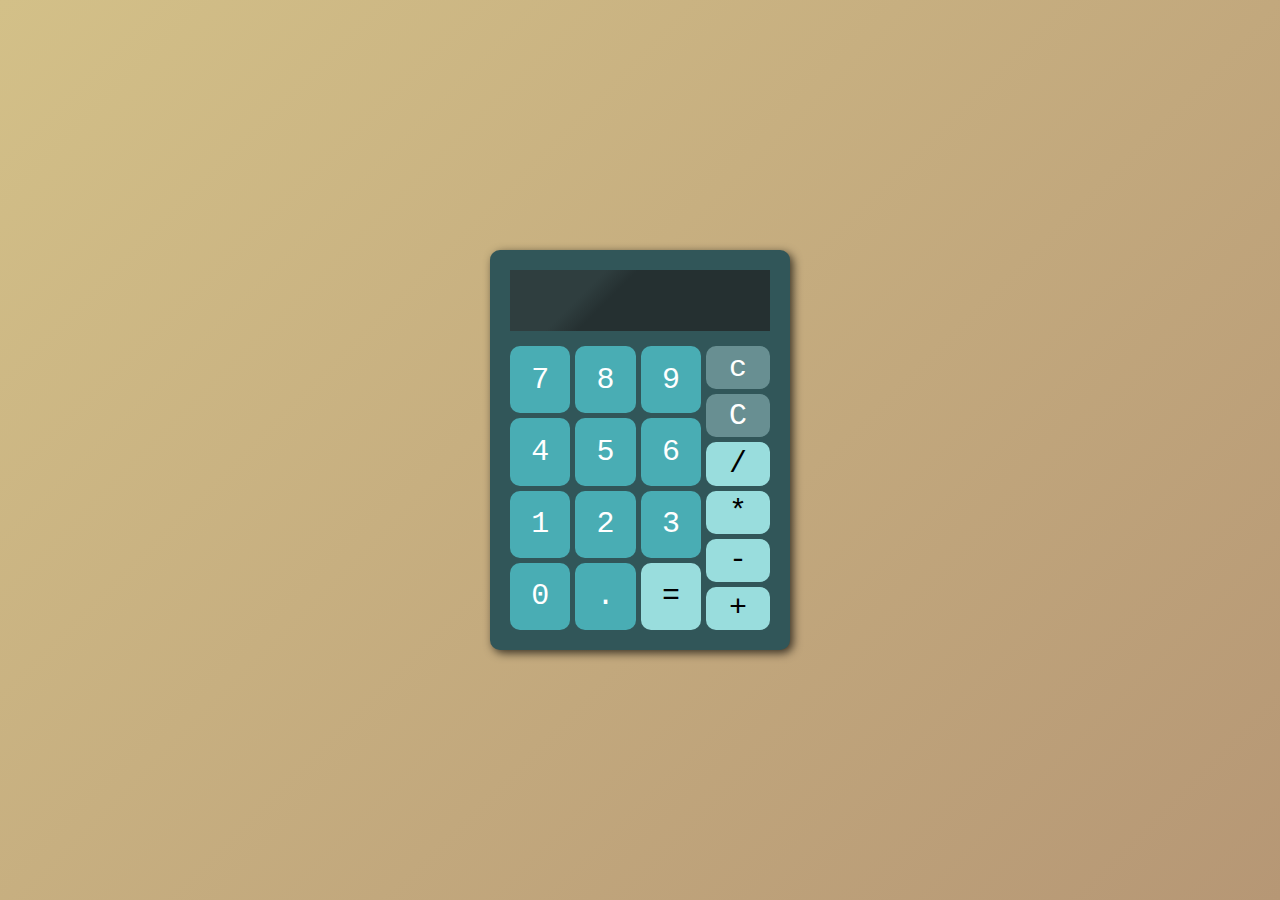
<file: index.html>
<!DOCTYPE html>
<html lang="en">
<head>
	<link rel="stylesheet" type="text/css" href="calculator.css">
	<link href="https://fonts.googleapis.com/css?family=Orbitron:400,700" rel="stylesheet" type="text/css">

	<!-- to silence favicon 404 error -->
	<link rel="icon" href="data:;base64,iVBORw0KGgo="> 
	<meta charset="UTF-8">
	<meta name="viewport" content="width=device-width, initial-scale=1.0">
	<title>Document</title>
</head>
<body>
	<div id="calculator">
		<div id="screen">
		</div>
		<div id="buttons-digits">
			<button id="7">7</button>
			<button id="8">8</button>
			<button id="9">9</button>
			<button id="4">4</button>
			<button id="5">5</button>
			<button id="6">6</button>
			<button id="1">1</button>
			<button id="2">2</button>
			<button id="3">3</button>
			<button id="0">0</button>
			<button id=".">.</button>
			<button id="=">=</button>
		</div>
		<div id="buttons-other">
			<button id="c">c</button>
			<button id="C">C</button>
			<button id="/">/</button>
			<button id="*">*</button>
			<button id="-">-</button>
			<button id="+">+</button>
		</div>
	</div>

	<audio src="button-press.mp3"></audio>

	<script>
		// ------------------ MATH OPERATIONS ---------------------
		// returns are converted to fixed point values to avoid annoying floating point decimal shenanigans
		
		function add(a, b) {
			return (+(a + b).toFixed(5));
		}
		function subtract(a, b) {
			return (+(a - b).toFixed(5));
		}
		function multiply(a, b) {
			return (+(a * b).toFixed(5));
		}
		function divide(a, b) {
			return (+(a / b).toFixed(5));
		}

		function operate(operation, a, b) {
			return (operation(a, b));
		}


		// ---------------- GET & DISPLAY INPUT --------------------


		const screen = document.querySelector("#screen");
		screen.textContent = "";
		
		document.addEventListener("keydown", function(e) {
			// console.log(e.key);
			buttonClick(e);
		});

		const buttons = document.querySelectorAll("button");
		// console.log(buttons);
		buttons.forEach(function(button) {
			button.addEventListener("click", buttonClick);
			button.addEventListener("transitionend", removeTransition);
		})

		function readdClickListener(e) {
			buttons.forEach(function(button) {
				if (button.textContent === ".") {
					button.addEventListener("click", buttonClick);
					button.setAttribute('listenerButtonClick', 'true');
					console.log('listener attribute set to true');
				}
			})
		}

		function removeTransition(e) {
			this.classList.remove("button-hit");
		}
		
		function resizeOutputText() {
			let length = screen.textContent.length;
			// console.log(length);
			screen.style.fontSize = `${38 - length}px`;
		}

		let currentOperand = "";
		let storedOperand = "";
		let operator = "";

		function buttonClick(e) {
			// check is key or button was pressed and store 
			let btnPressed = (e.key) ? e.key : e.target.textContent;
			
			// check if btnPressed is a valid input
			const validInput = [".", "0", "1", "2", "3", "4", "5", "6", "7", "8", "9", "/", "*", "-", "+", "=", "c", "C"];
			if (!(validInput.includes(btnPressed))) {
				return ;
			}
			
			const operators = ["/", "*", "-", "+"];
			const operands = [".", "0", "1", "2", "3", "4", "5", "6", "7", "8", "9"];

			// initialize "." button's "listenerButtonClick" attribute to "true" so that we know the eventListener is active
			if (btnPressed === "." && e.target.getAttribute("listenerButtonClick") === null) {
				e.target.setAttribute("listenerButtonClick", "true");
				console.log("listener attribute set to true(1)");
			}

			// The entire document DOM listens to "keydown" events. Because of this we can't shut off Just the "." keyboard input. Therefore we check the status of the "." button's "listenerButtonClick" attribute to check if "." is supposed to be allowed to be input or not.
			let periodAllowed = true;
			if (btnPressed === ".") {
				buttons.forEach(function(button) {
					if (button.textContent === "."
					&& button.getAttribute("listenerButtonClick") === "false") {
						periodAllowed = false;
					}
				})
			}
			if (periodAllowed === false) {
				return ;
			}

			// play audio
			const audio = document.querySelector("audio");
			audio.currentTime = 0;
			audio.play();

			// add visual effect with css
			document.getElementById(btnPressed).classList.add("button-hit");

			
			// CHECK WHICH BUTTON WAS PRESSED & DO STUFF

			// clear screen and reset everything
			if (btnPressed === "C") {
				screen.textContent = "";
				currentOperand = "";
				storedOperand = "";
				operator = "";
				readdClickListener();
			}
			
			// clear last entry
			else if (btnPressed === "c" && currentOperand !== "") {
				if (currentOperand[currentOperand.length - 1] === ".") {
					readdClickListener();
				}
				currentOperand = currentOperand.slice(0, -1);
				screen.textContent = screen.textContent.slice(0, -1);
			}
			
			// result is requested
			else if (btnPressed === "=") {
				// if an operand or the operator is missing, return
				if (storedOperand === "" || currentOperand === "" || operator === "") {
					console.log("error: storedOperand = '" + storedOperand
					+ "', currentOperand = '" + currentOperand + "', operator = '" + operator + "'");
					return ;
				}
				// process input to get result and store result
				storedOperand = getResult(operator, storedOperand, currentOperand);
				// display result on screen
				screen.textContent = storedOperand;
				// get ready for new operand input
				currentOperand = "";
				operator = "";
				readdClickListener();
			}

			// an operator is input and we don't have one yet
			// else if (!(btnPressed >= "0" && btnPressed <= "9")
			// && btnPressed !== "." && operator === "") {
			else if (operators.includes(btnPressed) && operator === "") {
				// store the operator
				operator = btnPressed;
				// if an operand has already been given, get ready for another
				if (currentOperand !== "") {
					// get ready for new operand input
					storedOperand = currentOperand;
					currentOperand = "";
					readdClickListener();
				}
			}

			// an operator is input, but we already have one
			else if (operators.includes(btnPressed) && operator !== "") {
				// if an operand is missing, return
				if (storedOperand === "" || currentOperand === "") {
					operator = btnPressed;
					console.log("error: storedOperand = '" + storedOperand
					+ "', currentOperand = '" + currentOperand + "', operator = '" + operator + "'");
					if (currentOperand !== "") {
						// get ready for new operand input
						storedOperand = currentOperand;
						currentOperand = "";
						readdClickListener();
					}
					return ;
				}
				// process input to get result and store result
				storedOperand = getResult(operator, storedOperand, currentOperand);
				// display result on screen
				screen.textContent = storedOperand;
				// store given operator
				operator = btnPressed;
				// get ready for new operand input
				currentOperand = "";
				readdClickListener();
			}
			
			// operand is being given
			else if (operands.includes(btnPressed)) {
				// clear screen when a new operand is given
				if (currentOperand === "") {
					screen.textContent = "";
				}
				if (currentOperand.length >= 16) {
					return ;
				}
				// store input in current operand
				currentOperand += btnPressed;
				// display input on screen
				screen.textContent += btnPressed;
				// if ".", disable it for the rest of this operand
				// to do: add visual effect
				if (btnPressed === ".") {
					buttons.forEach(function(button) {
						if (button.textContent === ".") {
							button.removeEventListener("click", buttonClick);
							button.setAttribute('listenerButtonClick', 'false');
							console.log('listener attribute set to false');
						}
					})
				}
			}
			resizeOutputText();
		}


		// ----------------- PROCESS INPUT ------------------
		function getResult(operator, operand1, operand2) {
			// convert strings to floats
			let num1 = parseFloat(operand1);
			let num2 = parseFloat(operand2);

			let result;

			switch (operator) {
				case "*":
					result = operate(multiply, num1, num2);
					break ;
				case "/":
					result = operate(divide, num1, num2);
					break ;
				case "-":
					result = operate(subtract, num1, num2);
					break ;
				case "+":
					result = operate(add, num1, num2);
					break ;
			}
			return (result);
		}

	</script>
</body>
</html>
</file>
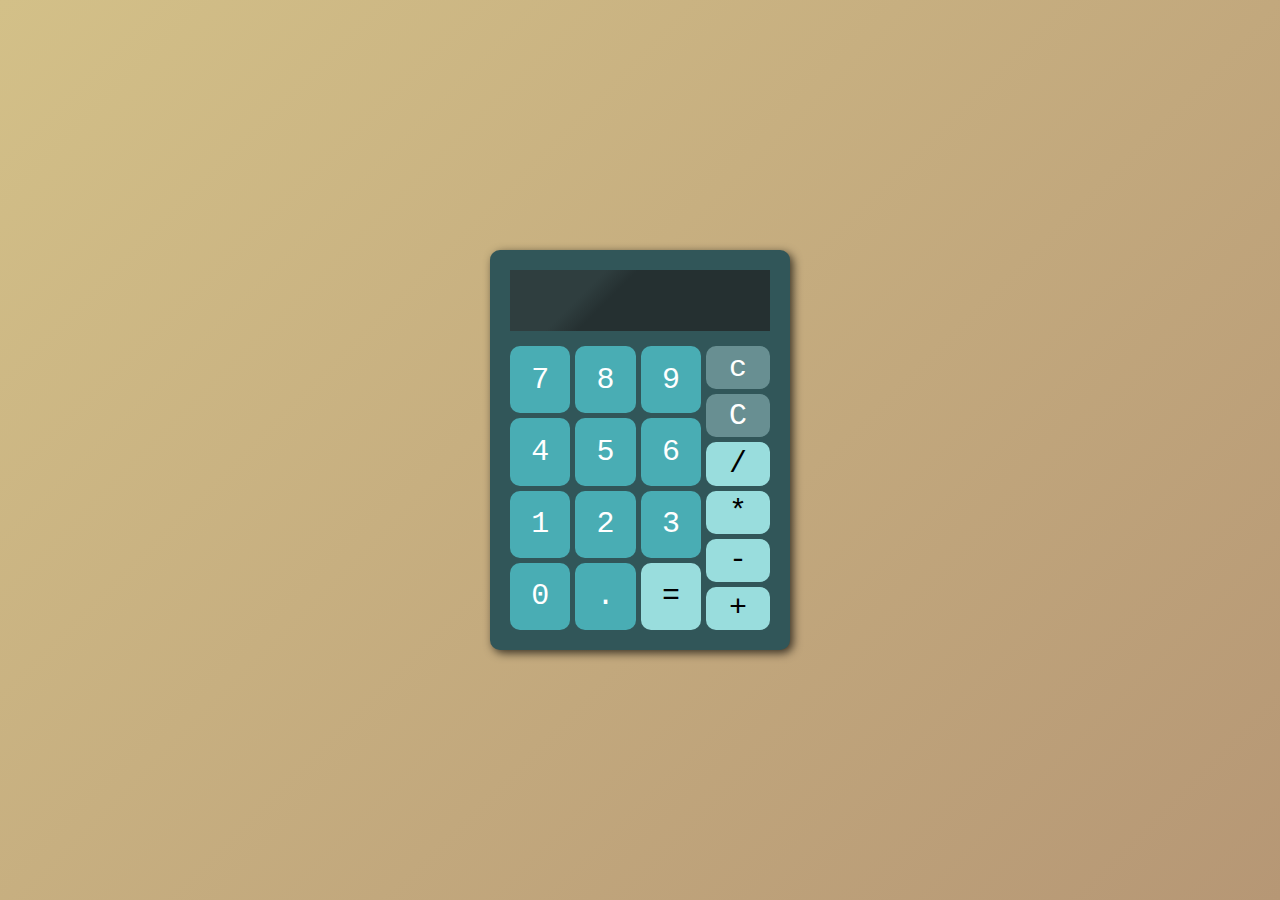
<file: calculator.html>
<!DOCTYPE html>
<html lang="en">
<head>
	<link rel="stylesheet" type="text/css" href="calculator.css">
	<!-- to silence favicon 404 error -->
	<link rel="icon" href="data:;base64,iVBORw0KGgo="> 
	<meta charset="UTF-8">
	<meta name="viewport" content="width=device-width, initial-scale=1.0">
	<title>Document</title>
</head>
<body>
	<div id="calculator">
		<div id="screen">
		</div>
		<div id="buttons-digits">
			<button id="7">7</button>
			<button id="8">8</button>
			<button id="9">9</button>
			<button id="4">4</button>
			<button id="5">5</button>
			<button id="6">6</button>
			<button id="1">1</button>
			<button id="2">2</button>
			<button id="3">3</button>
			<button id="0">0</button>
			<button id=".">.</button>
			<button id="=">=</button>
		</div>
		<div id="buttons-other">
			<button id="c">c</button>
			<button id="C">C</button>
			<button id="/">/</button>
			<button id="*">*</button>
			<button id="-">-</button>
			<button id="+">+</button>
		</div>
	</div>

	<audio src="button-press.mp3"></audio>

	<script>
		// ------------------ MATH OPERATIONS ---------------------
		// returns are converted to fixed point values to avoid annoying floating point decimal shenanigans
		
		function add(a, b) {
			return (+(a + b).toFixed(5));
		}
		function subtract(a, b) {
			return (+(a - b).toFixed(5));
		}
		function multiply(a, b) {
			return (+(a * b).toFixed(5));
		}
		function divide(a, b) {
			return (+(a / b).toFixed(5));
		}

		function operate(operation, a, b) {
			return (operation(a, b));
		}


		// ---------------- GET & DISPLAY INPUT --------------------


		const screen = document.querySelector("#screen");
		screen.textContent = "";
		
		document.addEventListener("keydown", function(e) {
			// console.log(e.key);
			buttonClick(e);
		});

		const buttons = document.querySelectorAll("button");
		// console.log(buttons);
		buttons.forEach(
			function(button) {
				button.addEventListener("click", buttonClick);
				button.addEventListener("transitionend", removeTransition);
			}
		)

		function muteClickEvent(e) {
			buttons.forEach(
				function(button) {
					if (button.textContent === ".") {
						button.addEventListener("click", buttonClick);
						button.setAttribute('listenerButtonClick', 'true');
						console.log('listener attribute set to true');
					}
				}
			)
		}

		function removeTransition(e) {
			this.classList.remove("button-hit");
		}
		
		function resizeOutputText() {
			let length = screen.textContent.length;
			// console.log(length);
			screen.style.fontSize = `${38 - length}px`;
		}

		let currentOperand = "";
		let storedOperand = "";
		let operator = "";

		function buttonClick(e) {
			// check is key or button was pressed and store 
			let btnPressed = (e.key) ? e.key : e.target.textContent;
			
			// check if btnPressed is a valid input
			const validInput = [".", "0", "1", "2", "3", "4", "5", "6", "7", "8", "9", "/", "*", "-", "+", "=", "c", "C"];
			if (!(validInput.includes(btnPressed))) {
				return ;
			}
			
			// initialize "." button's "listenerButtonClick" attribute to "true" so that we know the eventListener is active
			if (btnPressed === "." && e.target.getAttribute("listenerButtonClick") === null) {
				e.target.setAttribute("listenerButtonClick", "true");
				console.log("listener attribute set to true(1)");
			}

			// The entire document DOM listens to "keydown" events. Because of this we can't shut off Just the "." keyboard input. Therefore we check the status of the "." button's "listenerButtonClick" attribute to check if "." is supposed to be allowed to be input or not.
			let periodAllowed = true;
			if (btnPressed === ".") {
				buttons.forEach(function(button) {
					if (button.textContent === "."
					&& button.getAttribute("listenerButtonClick") === "false") {
						periodAllowed = false;
					}
				})
			}
			if (periodAllowed === false) {
				return ;
			}

			// play audio
			const audio = document.querySelector("audio");
			audio.currentTime = 0;
			audio.play();

			// add visual effect with css
			document.getElementById(btnPressed).classList.add("button-hit");

			
			// CHECK WHICH BUTTON WAS PRESSED & DO STUFF


			// clear screen and reset everything
			if (btnPressed === "C") {
				screen.textContent = "";
				currentOperand = "";
				storedOperand = "";
				operator = "";
			}
			
			// clear last entry
			else if (btnPressed === "c" && currentOperand !== "") {
				currentOperand = currentOperand.slice(0, -1);
				screen.textContent = screen.textContent.slice(0, -1);
			}
			
			// result is requested
			else if (btnPressed === "=") {
				// if an operand is missing, return
				if (storedOperand === "" || currentOperand === "" || operator === "") {
					console.log("error: storedOperand = '" + storedOperand
					+ "', currentOperand = '" + currentOperand + "', operator = '" + operator + "'");
					return ;
				}
				// process input to get result and store result
				storedOperand = getResult(operator, storedOperand, currentOperand);
				// display result on screen
				screen.textContent = storedOperand;
				// get ready for new operand input
				currentOperand = "";
				operator = "";
				muteClickEvent();
			}

			// an operator is input and we don't have one yet
			else if (!(btnPressed >= "0" && btnPressed <= "9")
			&& btnPressed !== "." && operator === "") {
				// store the operator
				operator = btnPressed;
				// if an operand has already been given, get ready for another
				if (currentOperand !== "") {
					// get ready for new operand input
					storedOperand = currentOperand;
					currentOperand = "";
					muteClickEvent();
				}
			}

			// an operator is input, but we already have one
			else if (!(btnPressed >= "0" && btnPressed <= "9")
			&& btnPressed !== "." && operator !== "") {
				// if an operand is missing, return
				if (storedOperand === "" || currentOperand === "") {
					operator = btnPressed;
					console.log("error: storedOperand = '" + storedOperand
					+ "', currentOperand = '" + currentOperand + "', operator = '" + operator + "'");
					if (currentOperand !== "") {
						// get ready for new operand input
						storedOperand = currentOperand;
						currentOperand = "";
						muteClickEvent();
					}
					return ;
				}
				// prcss input to get result and store result
				storedOperand = getResult(operator, storedOperand, currentOperand);
				// display result on screen
				screen.textContent = storedOperand;
				// store given operator
				operator = btnPressed;
				// get ready for new operand input
				currentOperand = "";
				muteClickEvent();
			}
			
			// operand is being given
			else if ((btnPressed >= "0" && btnPressed <= "9")
			|| btnPressed === ".") {
				// clear screen when a new operand is given
				if (currentOperand === "") {
					screen.textContent = "";
				}
				if (currentOperand.length >= 16) {
					return ;
				}
				// store input in current operand
				currentOperand += btnPressed;
				// display input on screen
				screen.textContent += btnPressed;
				// if ".", disable it for the rest of this operand
				// to do: add visual effect
				if (btnPressed === ".") {
					buttons.forEach(
						function(button) {
							if (button.textContent === ".") {
								button.removeEventListener("click", buttonClick);
								button.setAttribute('listenerButtonClick', 'false');
								console.log('listener attribute set to false');
							}
						}
					)
				}
			}
			resizeOutputText();
		}


		// ----------------- PROCESS INPUT ------------------
		function getResult(operator, operand1, operand2) {
			// convert strings to floats
			let num1 = parseFloat(operand1);
			let num2 = parseFloat(operand2);

			let result;

			switch (operator) {
				case "*":
					result = operate(multiply, num1, num2);
					break ;
				case "/":
					result = operate(divide, num1, num2);
					break ;
				case "-":
					result = operate(subtract, num1, num2);
					break ;
				case "+":
					result = operate(add, num1, num2);
					break ;
			}
			return (result);
		}

	</script>
</body>
</html>
</file>
<file: calculator.css>
* {
	margin: 0;
	padding: 0;
	text-decoration: none;
}

body, html {
	/* center on page */
	height: 100%;
	display: grid;

	background-color: #d3c088;
	background: linear-gradient(135deg, #d3c088, #b69775);
}

/*  */

#calculator {
	/* center on page */
	margin: auto;

	/* dimensions */
	width: 260px;
	height: 360px;

	/* graphical presentation */
	padding: 20px;
	border-radius: 10px;
	box-shadow: 3px 3px 10px 0px rgba(0, 0, 0, 0.712);

	/* layout */
	display: grid;
	grid-template-columns: 3fr 1fr;
	grid-template-rows: 1fr 4fr;
	grid-template-areas:
		"screen screen"
		"digits operators";
	--gridGap: 5px;
	grid-gap: var(--gridGap);
}

#screen {
	grid-area: screen;
	
	font-family: 'Courier New', Courier, monospace;
	font-size: 38px;
	text-align: right;
	height: 41px;
	padding: 10px;
	margin-bottom: 10px;
	display: flex;
	align-items: center;
	justify-content: flex-end;
}

button {
	font-family: 'Courier New', Courier, monospace;
	font-size: 30px;
	outline: none;
	border-radius: 10px;
	transition: all .2s ease;
	border-style: none;
}

.button-hit {
	filter: brightness(85%);
	font-size: 25px;
	-moz-box-shadow:    inset 3px 3px 8px #000000b7;
	-webkit-box-shadow: inset 3px 3px 8px #000000b7;
	box-shadow:         inset 3px 3px 8px #000000b7;
}

#buttons-digits {
	grid-area: digits;
	display: grid;
	grid-gap: var(--gridGap);
	grid-template-columns: repeat(3, 1fr);
	grid-template-rows: repeat(4, 1fr);
}

#buttons-other {
	grid-area: operators;
	display: grid;
	grid-gap: var(--gridGap);
	grid-template-rows: repeat(6, 1fr);
}


/* COLORS */

#calculator {
	background-color: #315659;
}
#screen {
	/* background-color: #253031; */
	background: linear-gradient(135deg, #2f3e3f 30%, #253031 40%);
	color: white;
	font-size: 30px;
}
#buttons-digits button {
	background-color: #49adb4;
	color: white;
}
#buttons-other button {
	background-color: #99dddd;
}
button#\= {
	background-color: #99dddd;
	color: black;
}
button#C, button#c {
	background-color: #688f92;
	color: white;
}
button[listenerbuttonclick=false] {
	color:red!important;
	border:1px solid red;
}
</file>
